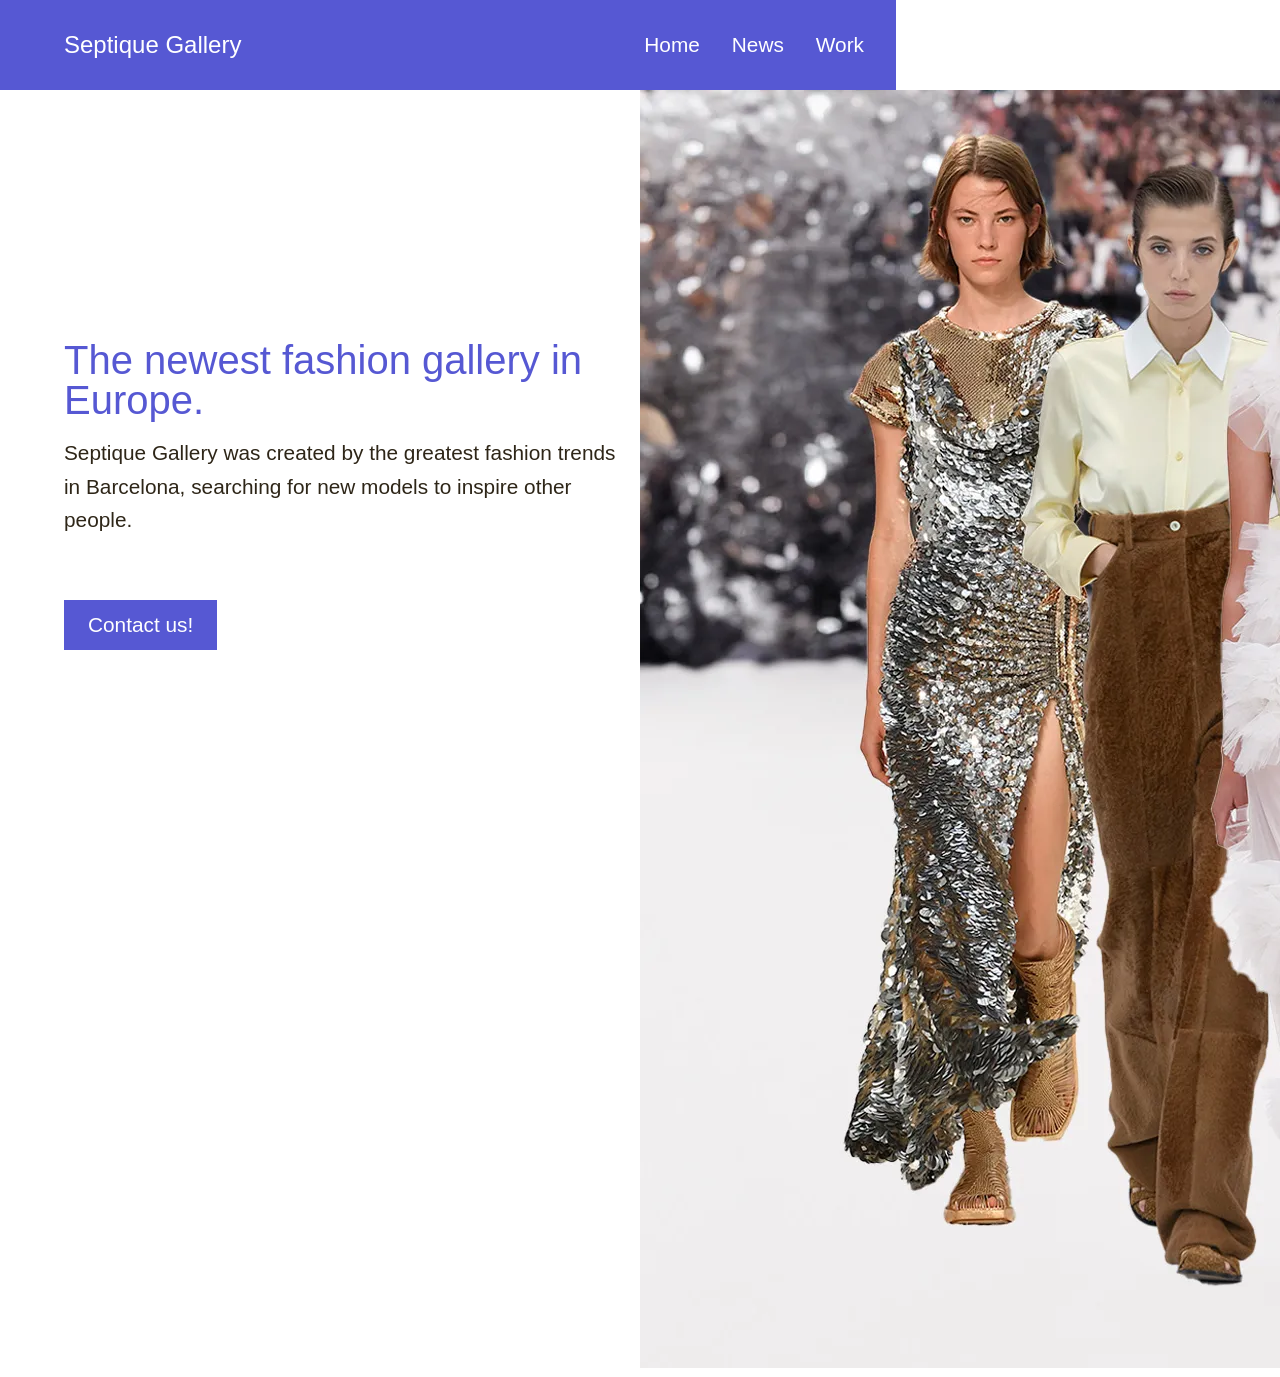
<file: index.html>
<!DOCTYPE html>
<html lang="en">
  <head>
    <meta charset="UTF-8" />
    <meta http-equiv="X-UA-Compatible" content="IE=edge" />
    <meta name="viewport" content="width=device-width, initial-scale=1.0" />

    <link rel="stylesheet" href="style.css">
    <title>Fashion Gallery || Home Page</title>
  </head>
  <body>
    <header>
      <div class="main-nav">
        <a href="index.html" class="logo">Septique Gallery</a>

        <ul>
          <li><a href="index.html">home</a></li>
          <li><a href="news.html">news</a></li>
          <li><a href="work.html">work</a></li>
        </ul>
      </div>

      <div class="sub-nav">
        <ul>
          <li>
            <a href="#"><i class="corner"></i></a>
          </li>
          <li>
            <a href="#">
              <i class="corner2"></i>
            </a>
          </li>
          <li>
            <a href="#">
              <i class="corner3"></i>
            </a>
          </li>
        </ul>
      </div>
    </header>

    <div class="container">
      <div class="hero">
        <div class="content">
          <h1 class="heading-primary">
            The newest fashion gallery in Europe.
          </h1>
          <p>
            Septique Gallery was created by the greatest fashion trends in Barcelona, searching for new models to inspire other people.
          </p>

          <a href="contact.html" class="btn">Contact us!</a>
        </div>

        <div class="webphero-img">
          <img src="img/fashion.jpg.webp" 
        </div>
      </div>
    </div>
  </body>
</html>
</file>
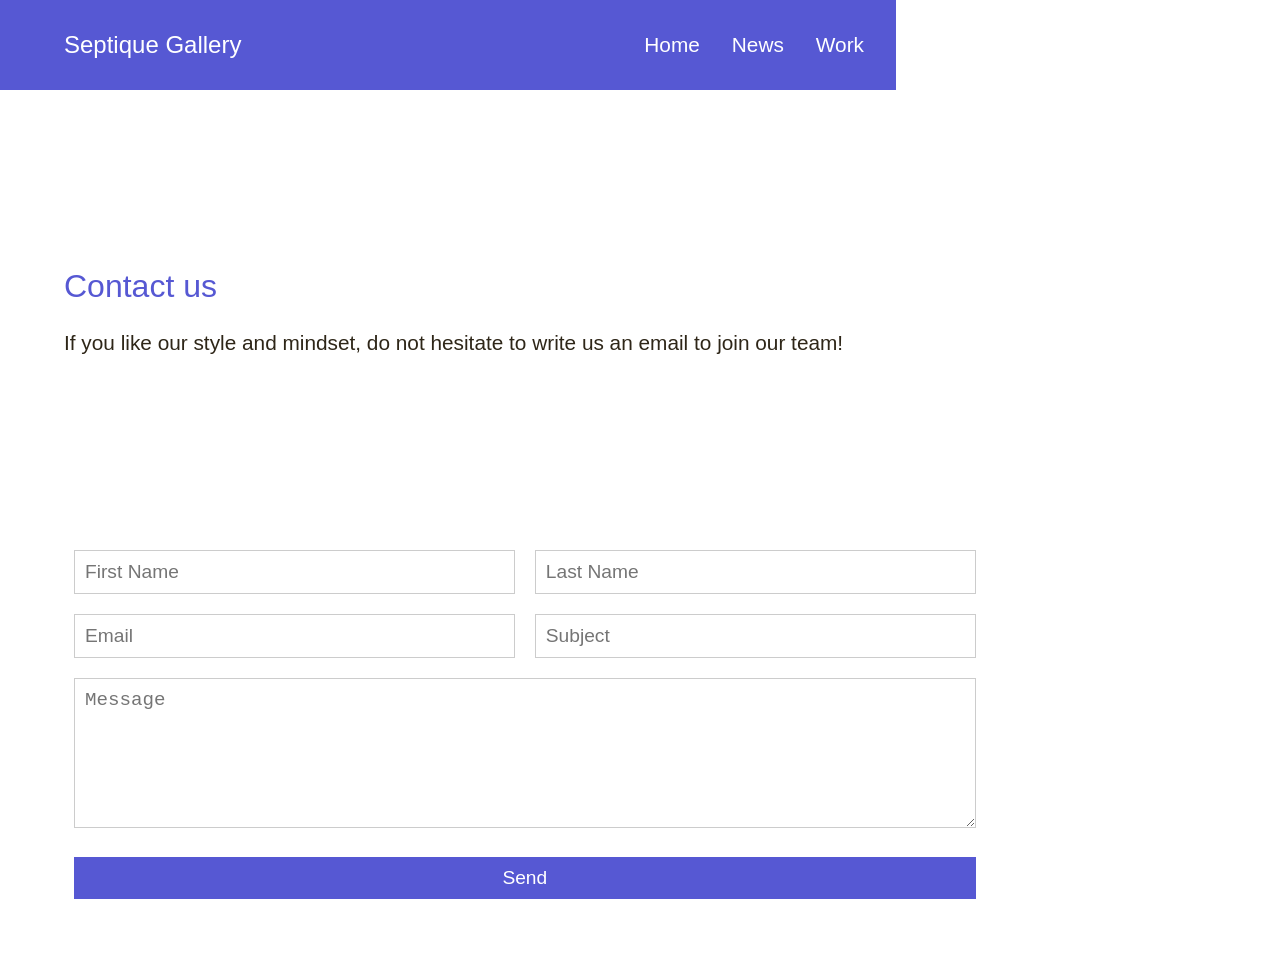
<file: contact.html>
<!DOCTYPE html>
<html lang="en">
  <head>
    <meta charset="UTF-8" />
    <meta http-equiv="X-UA-Compatible" content="IE=edge" />
    <meta name="viewport" content="width=device-width, initial-scale=1.0" />

    <link rel="stylesheet" href="style.css">
    <title>Fashion Gallery || Contact Page</title>
  </head>
  <body>
    <header>
      <div class="main-nav">
        <a href="index.html" class="logo">Septique Gallery</a>

        <ul>
          <li><a href="index.html">home</a></li>
          <li><a href="news.html">news</a></li>
          <li><a href="work.html">work</a></li>
        </ul>
      </div>

      <div class="sub-nav">
        <ul>
          <li>
            <a href="#"><i class="corner"></i></a>
          </li>
          <li>
            <a href="#">
              <i class="corner2"></i>
            </a>
          </li>
          <li>
            <a href="#">
              <i class="corner3"></i>
            </a>
          </li>
        </ul>
      </div>
    </header>

    <div class="container">
      <div class="description">
        <h2 class="heading-secondary">
          Contact us
        </h2>
        <p>If you like our style and mindset, do not hesitate to write us an email to join our team!</p>
      </div>

      <div class="contact-form mb">
        <form>
          <div class="row">
            <div class="input50">
              <input type="text" placeholder="First Name">
            </div>
            <div class="input50">
              <input type="text" placeholder="Last Name">
            </div>
          </div>

          <div class="row">
            <div class="input50">
              <input type="email" placeholder="Email">
            </div>
            <div class="input50">
              <input type="text" placeholder="Subject">
            </div>
          </div>

          <div class="row">
            <div class="input100">
              <textarea placeholder="Message"></textarea>
            </div>
          </div>

          <div class="row">
            <div class="input100">
              <input type="submit" value="Send"></input>
            </div>
          </div>
        </form>
      </div>

    </div>
  </body>
</html>
</file>
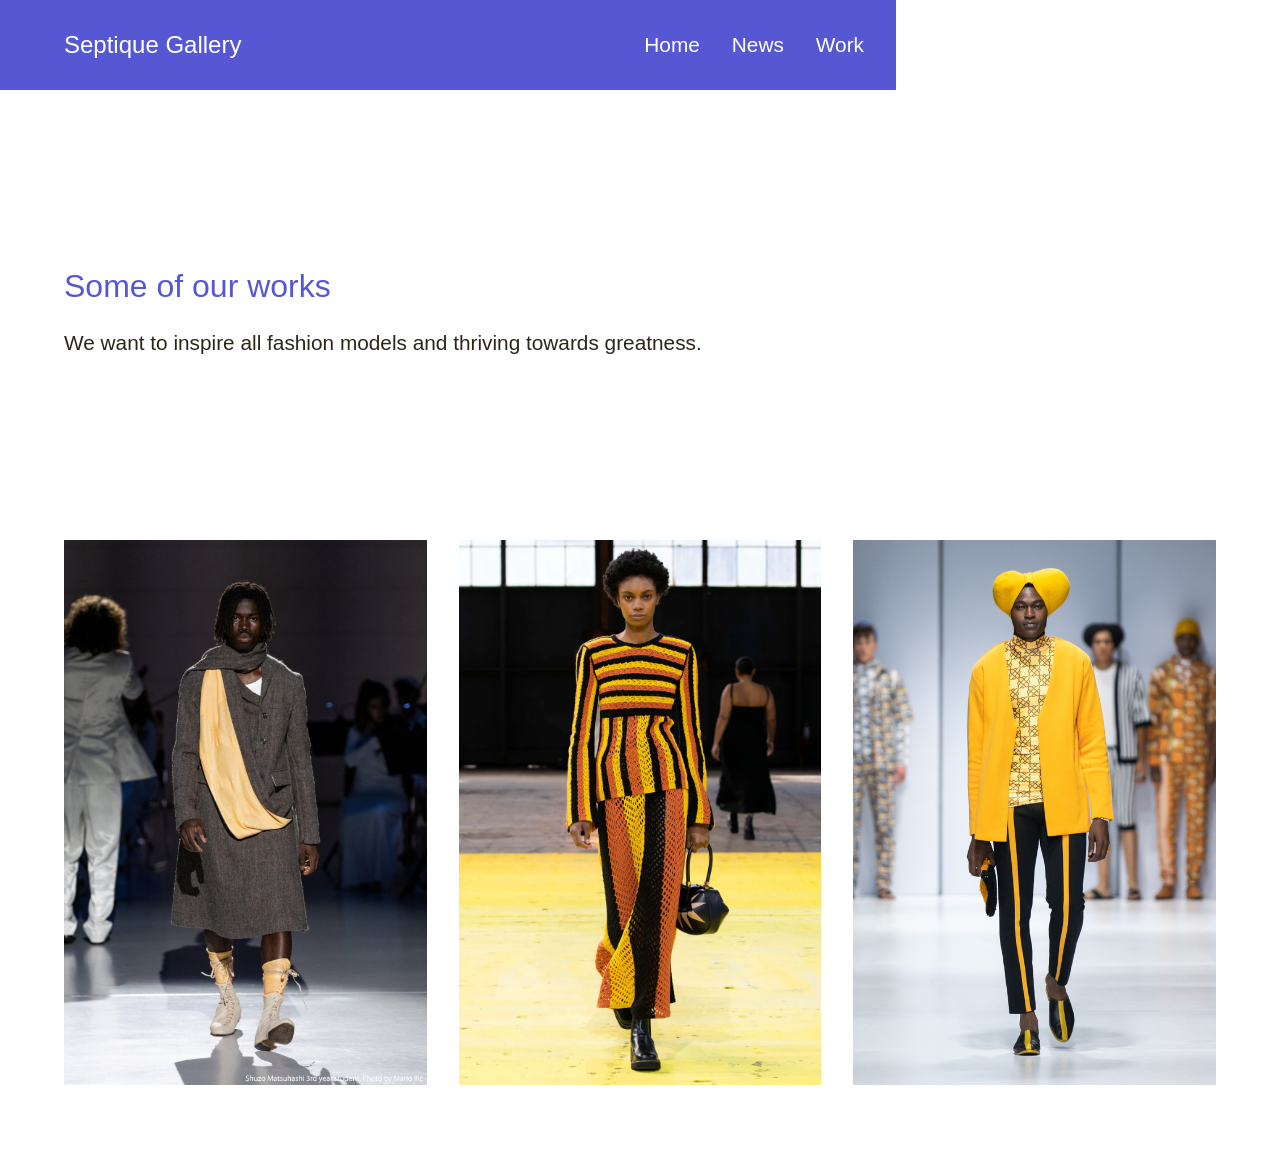
<file: work.html>
<!DOCTYPE html>
<html lang="en">
  <head>
    <meta charset="UTF-8" />
    <meta http-equiv="X-UA-Compatible" content="IE=edge" />
    <meta name="viewport" content="width=device-width, initial-scale=1.0" />

    <link rel="stylesheet" href="style.css">
    <title>Fashion Gallery || Work Page</title>
  </head>
  <body>
    <header>
      <div class="main-nav">
        <a href="index.html" class="logo">Septique Gallery</a>

        <ul>
          <li><a href="index.html">home</a></li>
          <li><a href="news.html">news</a></li>
          <li><a href="work.html">work</a></li>
        </ul>
      </div>

      <div class="sub-nav">
        <ul>
          <li>
            <a href="#"><i class="corner"></i></a>
          </li>
          <li>
            <a href="#">
              <i class="corner2"></i>
            </a>
          </li>
          <li>
            <a href="#">
              <i class="corner3"></i>
            </a>
          </li>
        </ul>
      </div>
    </header>
    
    <div class="container">
      <div class="description">
        <h2 class="heading-secondary">
          Some of our works
        </h2>
        <p>We want to inspire all fashion models and thriving towards greatness.</p>
      </div>

      <div class="work mb">
        <img src="img/fashion2.jpeg" alt="Work Image 1">
        <img src="img/fashion3.jpg.webp" alt="Work Image 2">
        <img src="img/fashion4.jpg.webp" alt="Work Image 3">
      </div>

    </div>
  </body>
</html>
</file>
<file: style.css>
:root {
  --primary-color:rgb(86, 88, 211);
  --color-white: #fff;
  --color-black: rgb(46, 38, 24);
}

*,
*::before,
*::after {
  margin: 0;
  padding: 0;
  box-sizing: border-box;
}

body {
  font-family: sans-serif;
  font-size: 1.3rem;
  min-height: 100vh;
  line-height: 1.6;
}

/* utility  */
.container {
  padding: 0 5%;
}

a {
  color: var(--color-white);
  text-decoration: none;
}

p {
  color: var(--color-black);
}

.mb {
  margin-bottom: 4rem;
}

.heading-primary {
  font-size: 2.5rem;
  font-weight: 300;
  line-height: 1;
  color: var(--primary-color);
  margin-bottom: 1rem;
}

.heading-secondary {
  font-size: 2rem;
  font-weight: 300;
  line-height: 1;
  color: var(--primary-color);
  margin-bottom: 1.5rem;
}

.heading-tertiary {
  font-size: 1.5rem;
  color: var(--primary-color);
  margin-bottom: .5rem;
}

/* header  */
header {
  height: 10vh;
  display: flex;
}

.main-nav {
  width: 70%;
  background-color: var(--primary-color);
  padding-left: 5%;
  display: flex;
  align-items: center;
  justify-content: space-between;
}

.main-nav ul,
.sub-nav ul {
  list-style: none;
  display: flex;
}

.main-nav ul li a {
  text-transform: capitalize;
  padding-right: 2rem;
}

.logo {
  font-size: 1.5rem;
}

.sub-nav {
  width: 30%;
  padding-right: 5%;
  display: flex;
  align-items: center;
  justify-content: flex-end;
}

.sub-nav ul li a {
  color: var(--primary-color);
  padding-left: 1.5rem;
}

/* hero  */
.hero {
  height: calc(100vh - 10vh);
  display: flex;
  justify-content: space-between;
}

.content {
  flex: 0 0 50%;
  display: flex;
  flex-direction: column;
  align-items: flex-start;
  justify-content: center;
  padding-right: 1rem;
}

.hero-img {
  flex: 0 0 50%;
}

.hero-img img {
  width: 100%;
  max-width: 600px;
  height: auto;
}

.btn {
  display: inline-block;
  background-color: var(--primary-color);
  padding: 0.5rem 1.5rem;
  margin-top: 4rem;
}

/* services  */
.description {
  height: 50vh;
  width: 90%;
  display: flex;
  flex-direction: column;
  justify-content: center;
}

.cards {
  display: grid;
  grid-template-columns: repeat(auto-fit, minmax(300px, 1fr));
  gap: 4rem;
  text-align: center;
  margin-top: 4rem;
}

.card {
  margin-bottom: 2rem;
}

.card .icon img {
  width: 7rem;
  height: auto;
  margin-bottom: 3rem;
}

/* work  */
.work {
  display: grid;
  grid-template-columns: repeat(auto-fit, minmax(300px, 1fr));
  gap: 2rem;
}

.work img {
  width: 100%;
  height: 100%;
}

/* contact  */
.contact-form form {
  width: 80%;
}

.contact-form .row {
  width: 100%;
  display: flex;
}

.input50 {
  width: 50%;
  margin: 0 10px;
}

.input100 {
  width: 100%;
  margin: 0 10px;
}

.contact-form .row input,
.contact-form .row textarea {
  font-size: 1.2rem;
  font-weight: 300;
  width: 100%;
  border: 1px solid rgba(0, 0, 0, 0.2);
  color: var(--color-black);
  padding: 10px;
  outline: none;
  margin: 10px 0;
}

.contact-form .row textarea {
  height: 150px;
}

.contact-form .row input[type="submit"] {
  background-color: var(--primary-color);
  color: var(--color-white);
  border: 0;
  cursor: pointer;
}

@media(max-width:950px) {
  .hero-img,
  .sub-nav {
    display: none;
  }

  .content {
    flex: 0 0 100%;
  }

  .main-nav {
    width: 100%;
  }

  .contact-form form {
    width: 100%;
  }

  .contact-form .row {
    flex-direction: column;
  }

  .contact-form .input100,
  .contact-form .input50 {
    width: 100%;
  }

  .news-article {
    margin-bottom: 2rem;
    padding: 1rem;
    border: 1px solid #ddd;
    border-radius: 5px;
    background-color: #f9f9f9;
  }
  
  .news-title {
    font-size: 1.5rem;
    margin-bottom: 0.5rem;
  }
  
  .news-link {
    color: var(rgb(86, 88, 211)); 
    text-decoration: none;
  }
  
  .news-link:hover {
    text-decoration: underline;
  }
  
  .news-description {
    font-size: 1rem;
    color: var (rgb(86, 88, 211)); /
  }
}
</file>
